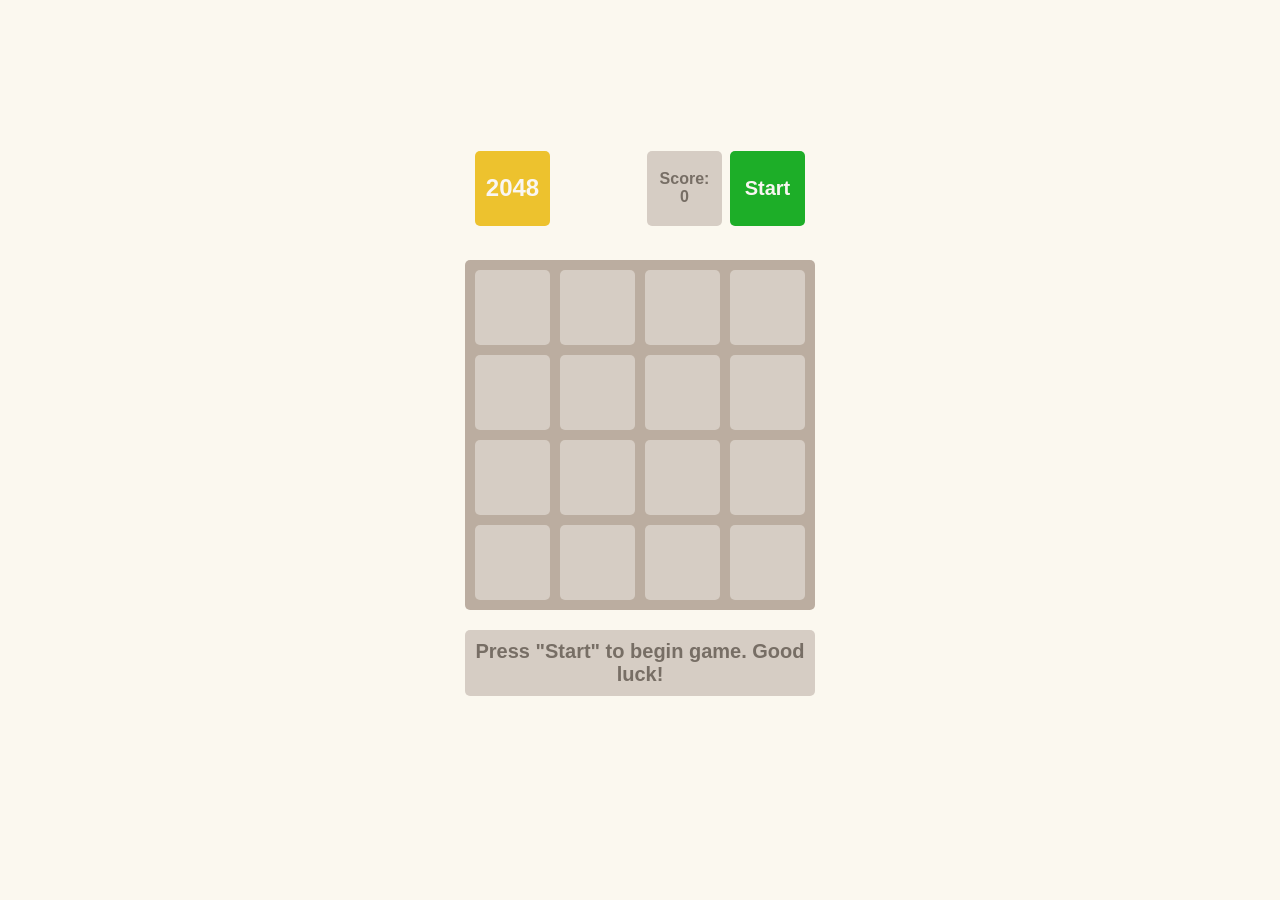
<file: index.html>
<!doctype html><html lang="en"><head><meta charset="utf-8"><meta name="viewport" content="width=device-width, initial-scale=1.0"><title>2048</title><link rel="stylesheet" href="index.bff6882f.css"></head><body> <div class="container"> <div class="game-header"> <h1>2048</h1> <div class="controls"> <p class="info"> Score: <span class="game-score">0</span> </p> <button class="button start">Start</button> </div> </div> <table class="game-field"> <tbody> <tr class="field-row"> <td class="field-cell"></td> <td class="field-cell"></td> <td class="field-cell"></td> <td class="field-cell"></td> </tr> <tr class="field-row"> <td class="field-cell"></td> <td class="field-cell"></td> <td class="field-cell"></td> <td class="field-cell"></td> </tr> <tr class="field-row"> <td class="field-cell"></td> <td class="field-cell"></td> <td class="field-cell"></td> <td class="field-cell"></td> </tr> <tr class="field-row"> <td class="field-cell"></td> <td class="field-cell"></td> <td class="field-cell"></td> <td class="field-cell"></td> </tr> </tbody> </table> <div class="message-container"> <p class="hidden message message-lose">You lose! Restart the game?</p> <p class="hidden message message-win">Winner! Congrats! You did it!</p> <p class="message message-start"> Press "Start" to begin game. Good luck! </p> </div> </div> <script src="index.9c192a7f.js"></script> </body></html>
</file>
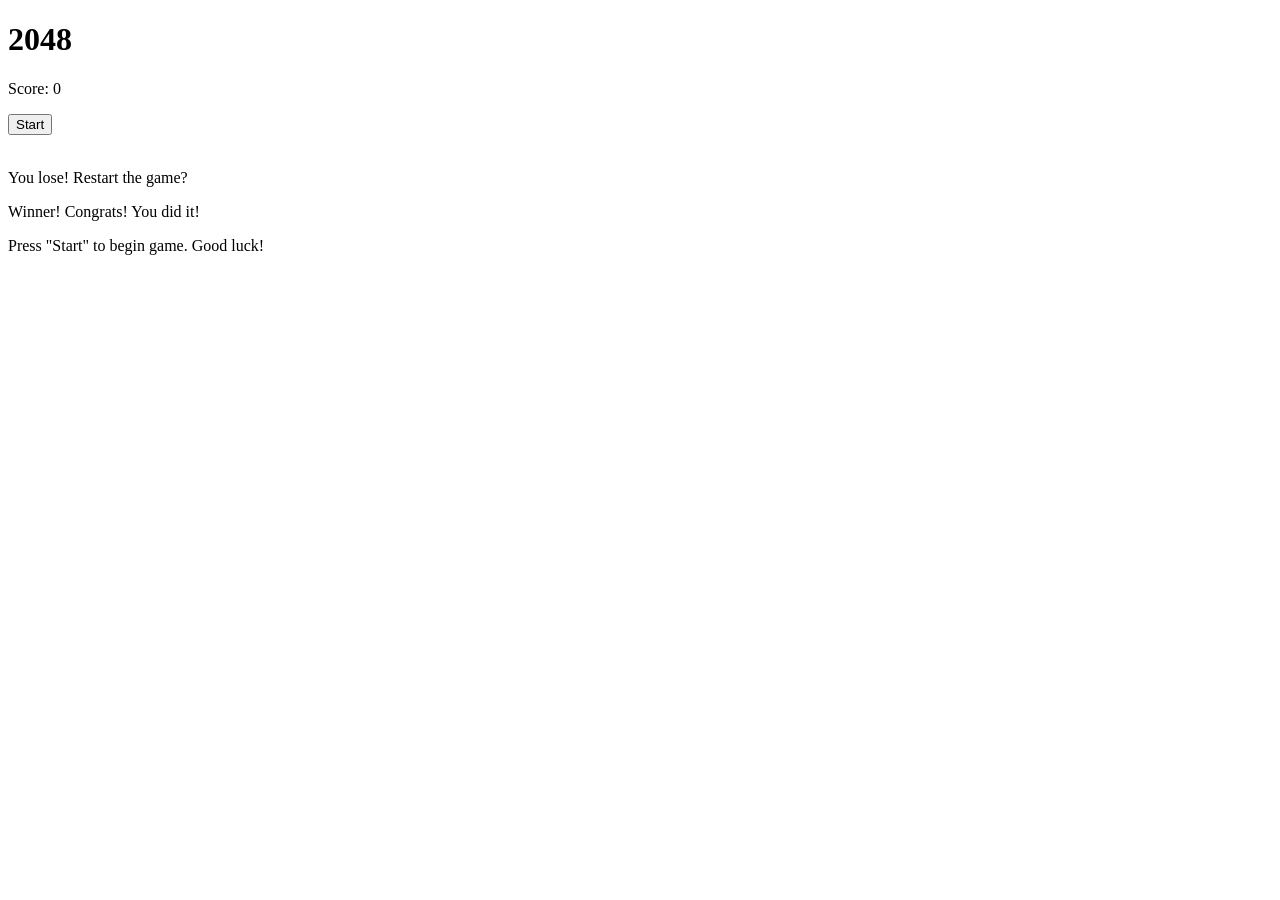
<file: src/index.html>
<!doctype html>
<html lang="en">
  <head>
    <meta charset="UTF-8" />
    <meta
      name="viewport"
      content="width=device-width, initial-scale=1.0"
    />
    <title>2048</title>
    <link
      rel="stylesheet"
      href="./styles/main.scss"
    />
  </head>
  <body>
    <div class="container">
      <div class="game-header">
        <h1>2048</h1>
        <div class="controls">
          <p class="info">
            Score:
            <span class="game-score">0</span>
          </p>
          <button class="button start">Start</button>
        </div>
      </div>

      <table class="game-field">
        <tbody>
          <tr class="field-row">
            <td class="field-cell merged"></td>
            <td class="field-cell merged"></td>
            <td class="field-cell merged"></td>
            <td class="field-cell merged"></td>
          </tr>

          <tr class="field-row">
            <td class="field-cell merged"></td>
            <td class="field-cell merged"></td>
            <td class="field-cell merged"></td>
            <td class="field-cell merged"></td>
          </tr>

          <tr class="field-row">
            <td class="field-cell merged"></td>
            <td class="field-cell merged"></td>
            <td class="field-cell merged"></td>
            <td class="field-cell merged"></td>
          </tr>

          <tr class="field-row">
            <td class="field-cell merged"></td>
            <td class="field-cell merged"></td>
            <td class="field-cell merged"></td>
            <td class="field-cell merged"></td>
          </tr>
        </tbody>
      </table>

      <div class="message-container">
        <p class="message message-lose hidden">You lose! Restart the game?</p>
        <p class="message message-win hidden">Winner! Congrats! You did it!</p>
        <p class="message message-start">
          Press "Start" to begin game. Good luck!
        </p>
      </div>
    </div>
    <script src="scripts/main.js"></script>
  </body>
</html>
</file>
<file: index.bff6882f.css>
body{background:#fbf8ef;-ms-flex-pack:center;justify-content:center;-ms-flex-align:center;align-items:center;min-height:100vh;margin:0;font-family:sans-serif;font-size:24px;font-weight:900;display:-ms-flexbox;display:flex}.field-cell{color:#776e65;box-sizing:border-box;text-align:center;vertical-align:center;-webkit-user-select:none;-ms-user-select:none;user-select:none;background:#d6cdc4;border-radius:5px;width:75px;height:75px;transition:transform .2s ease-in-out}.field-cell--2{background:#eee4da}.field-cell--4{background:#ede0c8}.field-cell--8{color:#f9f6f2;background:#f2b179}.field-cell--16{color:#f9f6f2;background:#f59563}.field-cell--32{color:#f9f6f2;background:#f67c5f}.field-cell--64{color:#f9f6f2;background:#f65e3b}.field-cell--128{color:#f9f6f2;background:#edcf72}.field-cell--256{color:#f9f6f2;background:#edcc61}.field-cell--512{color:#f9f6f2;background:#edc850}.field-cell--1024{color:#f9f6f2;background:#edc53f}.field-cell--2048{color:#f9f6f2;background:#edc22e}@keyframes appear{0%{transform:scale(.7)}to{transform:scale(1)}}.cell-transition{animation:.3s ease-in-out appear}.game-field{border-spacing:10px;background:#bbada0;border-radius:5px}.game-header{box-sizing:border-box;-ms-flex-pack:justify;justify-content:space-between;width:100%;margin-bottom:24px;padding:10px;display:-ms-flexbox;display:flex}h1{color:#f9f6f2;box-sizing:border-box;background:#edc22e;border-radius:5px;-ms-flex-pack:center;justify-content:center;-ms-flex-align:center;align-items:center;width:75px;height:75px;margin:0;font-size:24px;display:-ms-flexbox;display:flex}.info{color:#776e65;box-sizing:border-box;background:#d6cdc4;border-radius:5px;-ms-flex-direction:column;flex-direction:column;-ms-flex-pack:center;justify-content:center;-ms-flex-align:center;align-items:center;width:75px;height:75px;margin:0 8px 0 0;font-size:16px;display:-ms-flexbox;display:flex}.controls{display:-ms-flexbox;display:flex}.button{cursor:pointer;color:#f9f6f2;border:none;border-radius:5px;-ms-flex-pack:center;justify-content:center;-ms-flex-align:center;align-items:center;width:75px;height:75px;font-family:sans-serif;font-size:16px;font-weight:700;transition:background .25s;display:-ms-flexbox;display:flex}.start{background:#1dae28;font-size:20px}.start:hover{background:#179921}.restart{background:#f1b2b2}.restart:hover{background:#f87474}.message{box-sizing:border-box;color:#776e65;text-align:center;background:#d6cdc4;border-radius:5px;width:100%;padding:10px;font-size:20px}.hidden{display:none}.container{-ms-flex-direction:column;flex-direction:column;-ms-flex-align:center;align-items:center;width:350px;display:-ms-flexbox;display:flex}.message-win{color:#f9f6f2;background:#edc22e}.message-container{width:100%;height:150px}
/*# sourceMappingURL=index.bff6882f.css.map */
</file>
